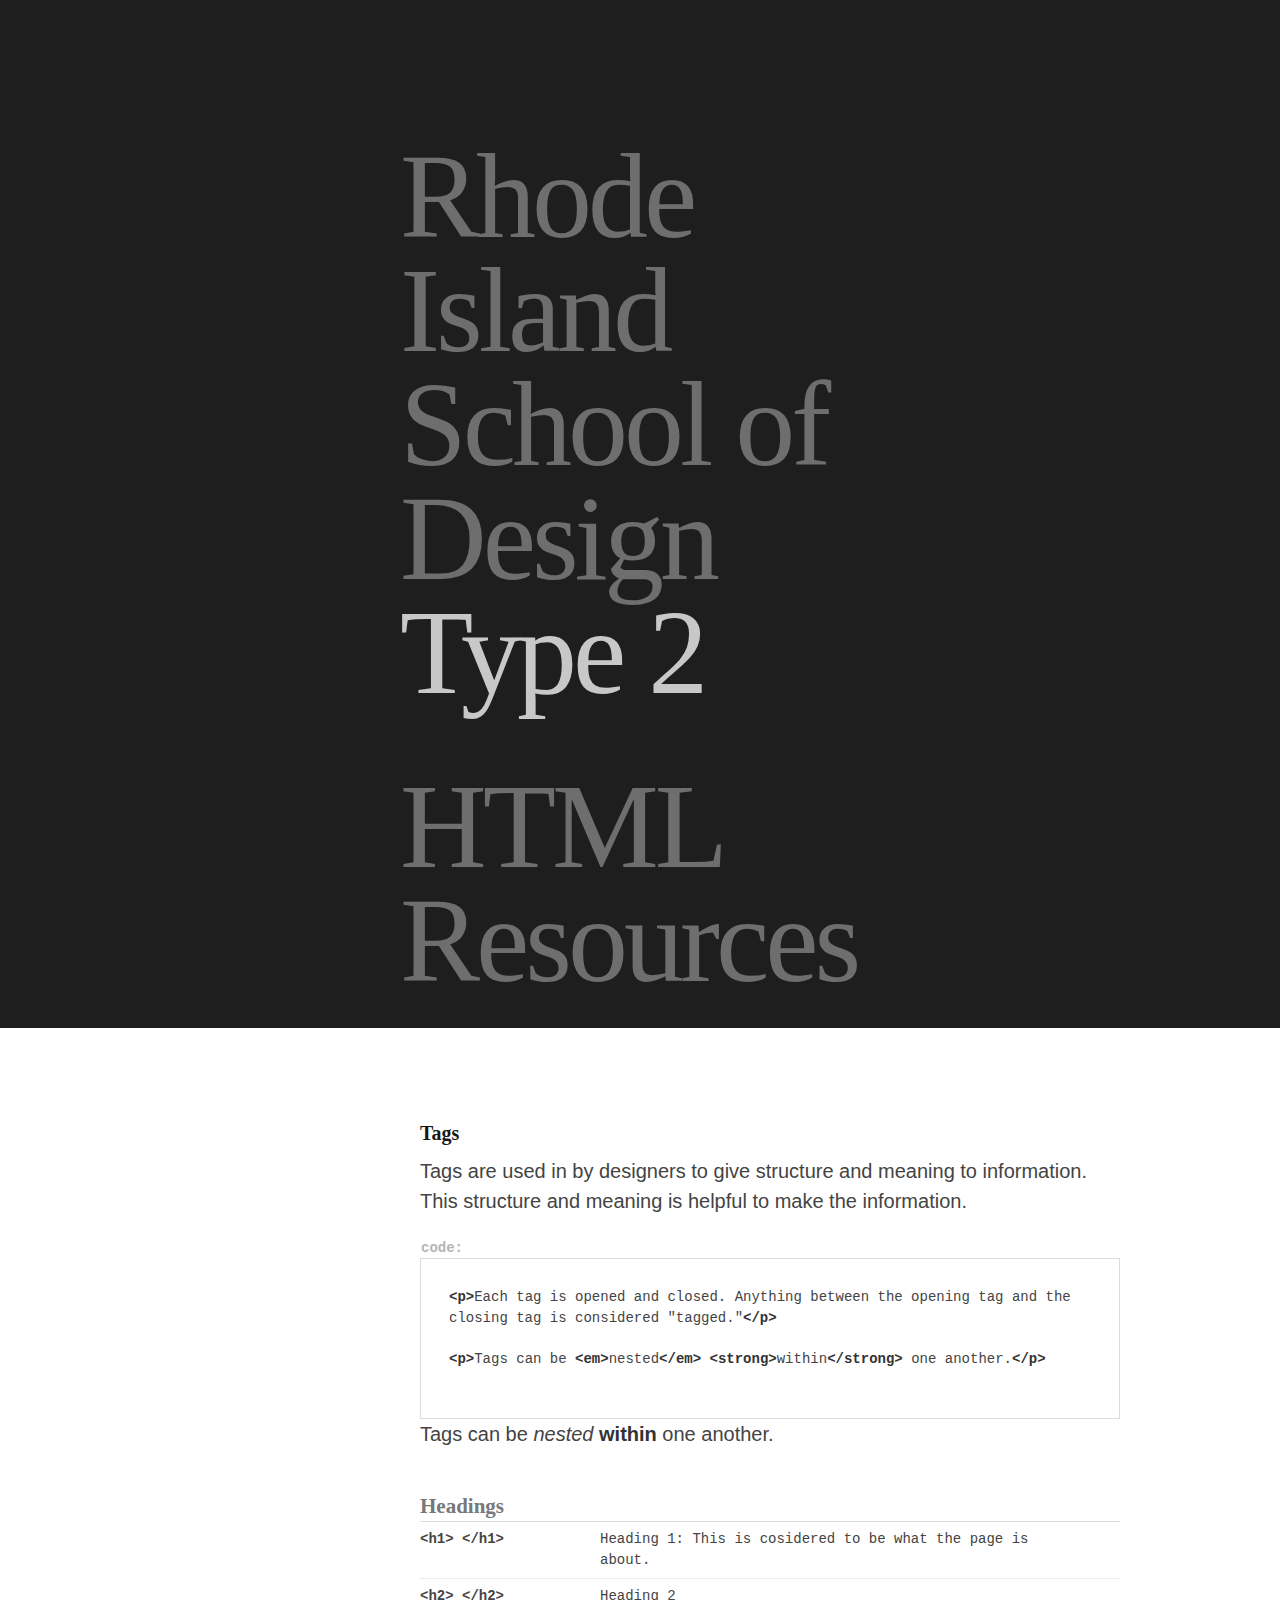
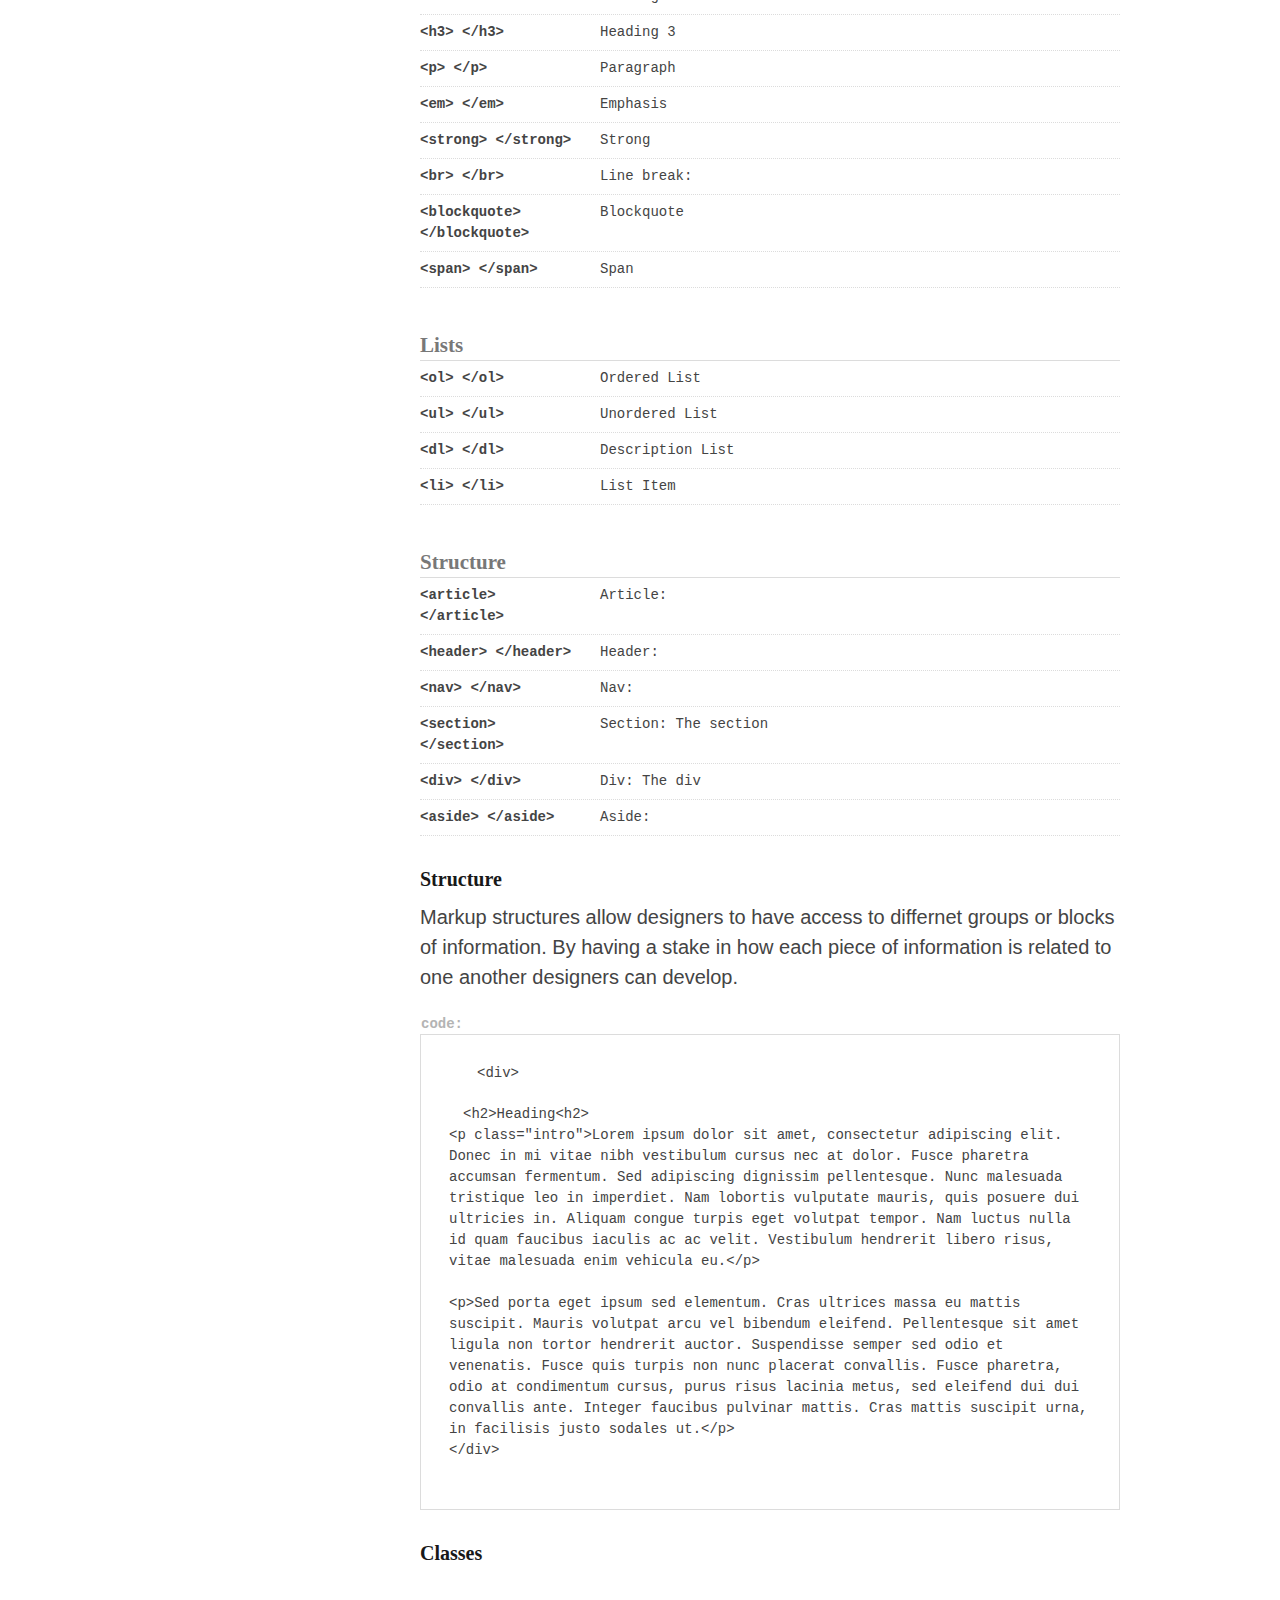
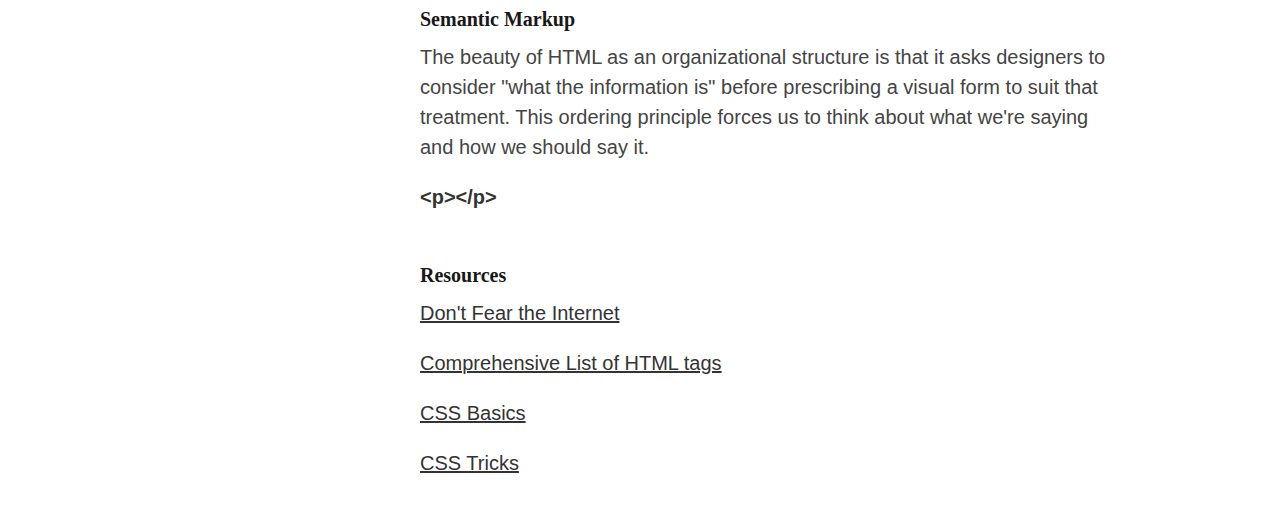
<file: html overview/index.html>
<!DOCTYPE html>
<!--[if lt IE 7 ]><html class="ie ie6" lang="en"> <![endif]-->
<!--[if IE 7 ]><html class="ie ie7" lang="en"> <![endif]-->
<!--[if IE 8 ]><html class="ie ie8" lang="en"> <![endif]-->
<!--[if (gte IE 9)|!(IE)]><!--><html lang="en"> <!--<![endif]-->
<head>

	<!-- Basic Page Needs
  ================================================== -->
	<meta charset="utf-8">
	<title>HTML</title>
	<meta name="description" content="">
	<meta name="author" content="">

	<!-- Mobile Specific Metas
  ================================================== -->
	<meta name="viewport" content="width=device-width, initial-scale=1, maximum-scale=1">

	<!-- CSS
  ================================================== -->
  <link href="http://cloud.webtype.com/css/8ea50f90-2f23-41a9-848a-d3c30a8d4f33.css" rel="stylesheet" type="text/css" />
	<link rel="stylesheet" href="stylesheets/base.css">
	<link rel="stylesheet" href="stylesheets/skeleton.css">
	<link rel="stylesheet" href="stylesheets/layout.css">


	<!--[if lt IE 9]>
		<script src="http://html5shim.googlecode.com/svn/trunk/html5.js"></script>
	<![endif]-->

	<!-- Favicons
	================================================== -->
	<link rel="shortcut icon" href="images/favicon.ico">
	<link rel="apple-touch-icon" href="images/apple-touch-icon.png">
	<link rel="apple-touch-icon" sizes="72x72" href="images/apple-touch-icon-72x72.png">
	<link rel="apple-touch-icon" sizes="114x114" href="images/apple-touch-icon-114x114.png">

	<!-- Scripts
	================================================== -->
	<script src="http://ajax.googleapis.com/ajax/libs/jquery/1.10.2/jquery.min.js"></script>
	<script src="js/jquery.lettering-0.6.1.min.js"></script>
	<script>
		$(document).ready(function(){
			$(".main-title").lettering();
		});

	</script>
</head>
<body>



	<!-- Primary Page Layout
	================================================== -->

			<header class="page-title">
				<section class="container">
					<h2 class="offset-by-four">
						Rhode<br> Island<br> School of<br> Design<br> 
						<span class="sub-title">Type 2</span>

					</h2>

					<h1 class="alpha main-title offset-by-four">
						HTML Resources
					</h1>
				</section>

			</header>

	<div class="container">
		
		<div class="sixteen columns">
			
			<nav class="four columns">
				<ol>
					<li><a href="#">HyperText</a></li>
					<li><a href="#">Tags</a></li>
					<li><a href="#">Structure</a></li>
					<li><a href="#">Classes</a></li>
					<li><a href="#">Resources</a></li>

				</ol>
			</nav>


			<section id="tags" class="twelve columns offset-by-four">
					
					

					<h3>Tags</h3>
					<p>
						Tags are used in by designers to give structure and meaning to information. This structure and meaning is helpful to make the information.
					</p>
					<code>
						<p>
							<strong>&lt;p&gt;</strong><span class="tagged">Each tag is opened and closed. Anything between the opening tag and the closing tag is considered "tagged."</span><strong>&lt;/p&gt;</strong>
						</p>

						<p>
							<strong>&lt;p&gt;</strong>Tags can be <strong>&lt;em&gt;</strong>nested<strong>&lt;/em&gt;</strong> <strong>&lt;strong&gt;</strong>within<strong>&lt;/strong&gt;</strong> one another.<strong>&lt;/p&gt;</strong>
						</p>


					</code>

					<p>Tags can be <em>nested</em> <strong>within</strong> one another.</p>

					<code class="block">
						<h4>Headings</h4>
						<dl class="row">
							<dt class="alpha three columns">&lt;h1&gt; &lt;/h1&gt;</dt>
							<dd class="eight columns">Heading 1: This is cosidered to be what the page is about.</dd>
						</dl>


						<dl class="row">
							<dt class="alpha three columns">&lt;h2&gt; &lt;/h2&gt;</dt>
							<dd class="eight columns">Heading 2</dd>
						</dl>

						

						<dl class="row">
							<dt class="alpha three columns">&lt;h3&gt; &lt;/h3&gt;</dt>
							<dd class="eight columns">Heading 3</dd>
						</dl>

						<dl class="row">
							<dt class="alpha three columns">&lt;p&gt; &lt;/p&gt;</dt>
							<dd class="eight columns">Paragraph</dd>
						</dl>

						<dl class="row">
							<dt class="alpha three columns">&lt;em&gt; &lt;/em&gt;</dt>
							<dd class="eight columns">Emphasis</dd>
						</dl>

						<dl class="row">
							<dt class="alpha three columns">&lt;strong&gt; &lt;/strong&gt;</dt>
							<dd class="eight columns">Strong</dd>
						</dl>

						<dl class="row">
							<dt class="alpha three columns">&lt;br&gt; &lt;/br&gt;</dt>
							<dd class="eight columns">Line break:</dd>
						</dl>

						<dl class="row">
							<dt class="alpha three columns">&lt;blockquote&gt; &lt;/blockquote&gt;</dt>
							<dd class="eight columns">Blockquote</dd>
						</dl>

						<dl class="row">
							<dt class="alpha three columns">&lt;span&gt; &lt;/span&gt;</dt>
							<dd class="eight columns">Span</dd>
						</dl>

						<h4>Lists</h4>
						<dl class="row">
							<dt class="alpha three columns">&lt;ol&gt; &lt;/ol&gt;</dt>
							<dd class="eight columns">Ordered List</dd>
						</dl>

						<dl class="row">
							<dt class="alpha three columns">&lt;ul&gt; &lt;/ul&gt;</dt>
							<dd class="eight columns">Unordered List</dd>
						</dl>

						<dl class="row">
							<dt class="alpha three columns">&lt;dl&gt; &lt;/dl&gt;</dt>
							<dd class="eight columns">Description List</dd>
						</dl>

						<dl class="row">
							<dt class="alpha three columns">&lt;li&gt; &lt;/li&gt;</dt>
							<dd class="eight columns">List Item</dd>
						</dl>



						<h4>Structure</h4>
						<dl class="row">
							<dt class="alpha three columns">&lt;article&gt; &lt;/article&gt;</dt>
							<dd class="eight columns">Article:</dd>
						</dl>

						<dl class="row">
							<dt class="alpha three columns">&lt;header&gt; &lt;/header&gt;</dt>
							<dd class="eight columns">Header:</dd>
						</dl>

						<dl class="row">
							<dt class="alpha three columns">&lt;nav&gt; &lt;/nav&gt;</dt>
							<dd class="eight columns">Nav: </dd>
						</dl>


						<dl class="row">
							<dt class="alpha three columns">&lt;section&gt; &lt;/section&gt;</dt>
							<dd class="eight columns">Section: The section</dd>
						</dl>

						<dl class="row">
							<dt class="alpha three columns">&lt;div&gt; &lt;/div&gt;</dt>
							<dd class="eight columns">Div: The div</dd>
						</dl>

						<dl class="row">
							<dt class="alpha three columns">&lt;aside&gt; &lt;/aside&gt;</dt>
							<dd class="eight columns">Aside: </dd>
						</dl>



						
					</code>
			</section>

			<section id="structure" class="twelve columns offset-by-four">
				<h3>Structure</h3>
				<p>Markup structures allow designers to have access to differnet groups or blocks of information. By having a stake in how each piece of information is related to one another designers can develop.</p>

				<code>
					<p>
						&lt;div&gt;<br>
						<div class="indent-1">&lt;h2&gt;Heading&lt;h2&gt;<br></div>
						&lt;p class="intro"&gt;Lorem ipsum dolor sit amet, consectetur adipiscing elit. Donec in mi vitae nibh vestibulum cursus nec at dolor. Fusce pharetra accumsan fermentum. Sed adipiscing dignissim pellentesque. Nunc malesuada tristique leo in imperdiet. Nam lobortis vulputate mauris, quis posuere dui ultricies in. Aliquam congue turpis eget volutpat tempor. Nam luctus nulla id quam faucibus iaculis ac ac velit. Vestibulum hendrerit libero risus, vitae malesuada enim vehicula eu.&lt;/p&gt;<br><br>

						&lt;p&gt;Sed porta eget ipsum sed elementum. Cras ultrices massa eu mattis suscipit. Mauris volutpat arcu vel bibendum eleifend. Pellentesque sit amet ligula non tortor hendrerit auctor. Suspendisse semper sed odio et venenatis. Fusce quis turpis non nunc placerat convallis. Fusce pharetra, odio at condimentum cursus, purus risus lacinia metus, sed eleifend dui dui convallis ante. Integer faucibus pulvinar mattis. Cras mattis suscipit urna, in facilisis justo sodales ut.&lt;/p&gt;<br>
						&lt;/div&gt;

					</p>
				</code>
			</section>

			<section class="twelve columns offset-by-four">
				<h3>Classes</h3>


			</section>


			<section class="twelve columns offset-by-four">
				<h3>Semantic Markup</h3>
				<p>The beauty of HTML as an organizational structure is that it asks designers to consider "what the information is" before prescribing a visual form to suit that treatment. This ordering principle forces us to think about what we're saying and how we should say it.</p>

				<p>
					<strong>&lt;p&gt;&lt;/p&gt;</strong>
				</p>
			</section>

			

			

			<section id="resources" class="twelve columns offset-by-four">
				<h3>Resources</h3>
				<p><a href="http://www.dontfeartheinternet.com/" target="new">Don't Fear the Internet</a></p>

				<p><a href="http://www.w3schools.com/tags/default.asp?utm_source=twitterfeed&utm_medium=twitter" target="new">Comprehensive List of HTML tags</a></p>

				<p><a href="http://www.cssbasics.com/" target="new">CSS Basics</a></p>

				<p><a href="http://css-tricks.com/" target="new">CSS Tricks</a></p>



			</section>

		</div>


		

<!-- End Document
================================================== -->
</body>
</html>
</file>
<file: html overview/stylesheets/base.css>
/*
* Skeleton V1.2
* Copyright 2011, Dave Gamache
* www.getskeleton.com
* Free to use under the MIT license.
* http://www.opensource.org/licenses/mit-license.php
* 6/20/2012
*/


/* Table of Content
==================================================
	#Reset & Basics
	#Basic Styles
	#Site Styles
	#Typography
	#Links
	#Lists
	#Images
	#Buttons
	#Forms
	#Misc */


/* #Reset & Basics (Inspired by E. Meyers)
================================================== */
	html, body, div, span, applet, object, iframe, h1, h2, h3, h4, h5, h6, p, blockquote, pre, a, abbr, acronym, address, big, cite, code, del, dfn, em, img, ins, kbd, q, s, samp, small, strike, strong, sub, sup, tt, var, b, u, i, center, dl, dt, dd, ol, ul, li, fieldset, form, label, legend, table, caption, tbody, tfoot, thead, tr, th, td, article, aside, canvas, details, embed, figure, figcaption, footer, header, hgroup, menu, nav, output, ruby, section, summary, time, mark, audio, video {
		margin: 0;
		padding: 0;
		border: 0;
		font-size: 100%;
		font: inherit;
		vertical-align: baseline; }
	article, aside, details, figcaption, figure, footer, header, hgroup, menu, nav, section {
		display: block; }
	body {
		line-height: 1; }
	ol, ul {
		list-style: none; }
	blockquote, q {
		quotes: none; }
	blockquote:before, blockquote:after,
	q:before, q:after {
		content: '';
		content: none; }
	table {
		border-collapse: collapse;
		border-spacing: 0; }


/* #Basic Styles
================================================== */
	body {
		background: #fff;
		font: 14px/21px "HelveticaNeue", "Helvetica Neue", Helvetica, Arial, sans-serif;
		color: #444;
		-webkit-font-smoothing: antialiased; /* Fix for webkit rendering */
		-webkit-text-size-adjust: 100%;
 }


/* #Typography
================================================== */
	h1, h2, h3, h4, h5, h6 {
		color: #181818;
		font-family: "Georgia", "Times New Roman", serif;
		font-weight: normal; }
	h1 a, h2 a, h3 a, h4 a, h5 a, h6 a { font-weight: inherit; }
	h1 { font-size: 46px; line-height: 50px; margin-bottom: 14px;}
	h2 { font-size: 35px; line-height: 40px; margin-bottom: 10px; }
	h3 { font-size: 28px; line-height: 34px; margin-bottom: 8px; }
	h4 { font-size: 21px; line-height: 30px; margin-bottom: 4px; }
	h5 { font-size: 17px; line-height: 24px; }
	h6 { font-size: 14px; line-height: 21px; }
	.subheader { color: #777; }

	p { margin: 0 0 20px 0; }
	p img { margin: 0; }
	p.lead { font-size: 21px; line-height: 27px; color: #777;  }

	em { font-style: italic; }
	strong { font-weight: bold; color: #333; }
	small { font-size: 80%; }

/*	Blockquotes  */
	blockquote, blockquote p { font-size: 17px; line-height: 24px; color: #777; font-style: italic; }
	blockquote { margin: 0 0 20px; padding: 9px 20px 0 19px; border-left: 1px solid #ddd; }
	blockquote cite { display: block; font-size: 12px; color: #555; }
	blockquote cite:before { content: "\2014 \0020"; }
	blockquote cite a, blockquote cite a:visited, blockquote cite a:visited { color: #555; }

	hr { border: solid #ddd; border-width: 1px 0 0; clear: both; margin: 10px 0 30px; height: 0; }


/* #Links
================================================== */
	a, a:visited { color: #333; text-decoration: underline; outline: 0; }
	a:hover, a:focus { color: #000; }
	p a, p a:visited { line-height: inherit; }


/* #Lists
================================================== */
	ul, ol { margin-bottom: 20px; }
	ul { list-style: none outside; }
	ol { list-style: decimal; }
	ol, ul.square, ul.circle, ul.disc { margin-left: 30px; }
	ul.square { list-style: square outside; }
	ul.circle { list-style: circle outside; }
	ul.disc { list-style: disc outside; }
	ul ul, ul ol,
	ol ol, ol ul { margin: 4px 0 5px 30px; font-size: 90%;  }
	ul ul li, ul ol li,
	ol ol li, ol ul li { margin-bottom: 6px; }
	li { line-height: 18px; margin-bottom: 12px; }
	ul.large li { line-height: 21px; }
	li p { line-height: 21px; }

/* #Images
================================================== */

	img.scale-with-grid {
		max-width: 100%;
		height: auto; }


/* #Buttons
================================================== */

	.button,
	button,
	input[type="submit"],
	input[type="reset"],
	input[type="button"] {
		background: #eee; /* Old browsers */
		background: #eee -moz-linear-gradient(top, rgba(255,255,255,.2) 0%, rgba(0,0,0,.2) 100%); /* FF3.6+ */
		background: #eee -webkit-gradient(linear, left top, left bottom, color-stop(0%,rgba(255,255,255,.2)), color-stop(100%,rgba(0,0,0,.2))); /* Chrome,Safari4+ */
		background: #eee -webkit-linear-gradient(top, rgba(255,255,255,.2) 0%,rgba(0,0,0,.2) 100%); /* Chrome10+,Safari5.1+ */
		background: #eee -o-linear-gradient(top, rgba(255,255,255,.2) 0%,rgba(0,0,0,.2) 100%); /* Opera11.10+ */
		background: #eee -ms-linear-gradient(top, rgba(255,255,255,.2) 0%,rgba(0,0,0,.2) 100%); /* IE10+ */
		background: #eee linear-gradient(top, rgba(255,255,255,.2) 0%,rgba(0,0,0,.2) 100%); /* W3C */
	  border: 1px solid #aaa;
	  border-top: 1px solid #ccc;
	  border-left: 1px solid #ccc;
	  -moz-border-radius: 3px;
	  -webkit-border-radius: 3px;
	  border-radius: 3px;
	  color: #444;
	  display: inline-block;
	  font-size: 11px;
	  font-weight: bold;
	  text-decoration: none;
	  text-shadow: 0 1px rgba(255, 255, 255, .75);
	  cursor: pointer;
	  margin-bottom: 20px;
	  line-height: normal;
	  padding: 8px 10px;
	  font-family: "HelveticaNeue", "Helvetica Neue", Helvetica, Arial, sans-serif; }

	.button:hover,
	button:hover,
	input[type="submit"]:hover,
	input[type="reset"]:hover,
	input[type="button"]:hover {
		color: #222;
		background: #ddd; /* Old browsers */
		background: #ddd -moz-linear-gradient(top, rgba(255,255,255,.3) 0%, rgba(0,0,0,.3) 100%); /* FF3.6+ */
		background: #ddd -webkit-gradient(linear, left top, left bottom, color-stop(0%,rgba(255,255,255,.3)), color-stop(100%,rgba(0,0,0,.3))); /* Chrome,Safari4+ */
		background: #ddd -webkit-linear-gradient(top, rgba(255,255,255,.3) 0%,rgba(0,0,0,.3) 100%); /* Chrome10+,Safari5.1+ */
		background: #ddd -o-linear-gradient(top, rgba(255,255,255,.3) 0%,rgba(0,0,0,.3) 100%); /* Opera11.10+ */
		background: #ddd -ms-linear-gradient(top, rgba(255,255,255,.3) 0%,rgba(0,0,0,.3) 100%); /* IE10+ */
		background: #ddd linear-gradient(top, rgba(255,255,255,.3) 0%,rgba(0,0,0,.3) 100%); /* W3C */
	  border: 1px solid #888;
	  border-top: 1px solid #aaa;
	  border-left: 1px solid #aaa; }

	.button:active,
	button:active,
	input[type="submit"]:active,
	input[type="reset"]:active,
	input[type="button"]:active {
		border: 1px solid #666;
		background: #ccc; /* Old browsers */
		background: #ccc -moz-linear-gradient(top, rgba(255,255,255,.35) 0%, rgba(10,10,10,.4) 100%); /* FF3.6+ */
		background: #ccc -webkit-gradient(linear, left top, left bottom, color-stop(0%,rgba(255,255,255,.35)), color-stop(100%,rgba(10,10,10,.4))); /* Chrome,Safari4+ */
		background: #ccc -webkit-linear-gradient(top, rgba(255,255,255,.35) 0%,rgba(10,10,10,.4) 100%); /* Chrome10+,Safari5.1+ */
		background: #ccc -o-linear-gradient(top, rgba(255,255,255,.35) 0%,rgba(10,10,10,.4) 100%); /* Opera11.10+ */
		background: #ccc -ms-linear-gradient(top, rgba(255,255,255,.35) 0%,rgba(10,10,10,.4) 100%); /* IE10+ */
		background: #ccc linear-gradient(top, rgba(255,255,255,.35) 0%,rgba(10,10,10,.4) 100%); /* W3C */ }

	.button.full-width,
	button.full-width,
	input[type="submit"].full-width,
	input[type="reset"].full-width,
	input[type="button"].full-width {
		width: 100%;
		padding-left: 0 !important;
		padding-right: 0 !important;
		text-align: center; }

	/* Fix for odd Mozilla border & padding issues */
	button::-moz-focus-inner,
	input::-moz-focus-inner {
    border: 0;
    padding: 0;
	}


/* #Forms
================================================== */

	form {
		margin-bottom: 20px; }
	fieldset {
		margin-bottom: 20px; }
	input[type="text"],
	input[type="password"],
	input[type="email"],
	textarea,
	select {
		border: 1px solid #ccc;
		padding: 6px 4px;
		outline: none;
		-moz-border-radius: 2px;
		-webkit-border-radius: 2px;
		border-radius: 2px;
		font: 13px "HelveticaNeue", "Helvetica Neue", Helvetica, Arial, sans-serif;
		color: #777;
		margin: 0;
		width: 210px;
		max-width: 100%;
		display: block;
		margin-bottom: 20px;
		background: #fff; }
	select {
		padding: 0; }
	input[type="text"]:focus,
	input[type="password"]:focus,
	input[type="email"]:focus,
	textarea:focus {
		border: 1px solid #aaa;
 		color: #444;
 		-moz-box-shadow: 0 0 3px rgba(0,0,0,.2);
		-webkit-box-shadow: 0 0 3px rgba(0,0,0,.2);
		box-shadow:  0 0 3px rgba(0,0,0,.2); }
	textarea {
		min-height: 60px; }
	label,
	legend {
		display: block;
		font-weight: bold;
		font-size: 13px;  }
	select {
		width: 220px; }
	input[type="checkbox"] {
		display: inline; }
	label span,
	legend span {
		font-weight: normal;
		font-size: 13px;
		color: #444; }

/* #Misc
================================================== */
	.remove-bottom { margin-bottom: 0 !important; }
	.half-bottom { margin-bottom: 10px !important; }
	.add-bottom { margin-bottom: 20px !important; }
</file>
<file: html overview/stylesheets/skeleton.css>
/*
* Skeleton V1.2
* Copyright 2011, Dave Gamache
* www.getskeleton.com
* Free to use under the MIT license.
* http://www.opensource.org/licenses/mit-license.php
* 6/20/2012
*/


/* Table of Contents
==================================================
    #Base 960 Grid
    #Tablet (Portrait)
    #Mobile (Portrait)
    #Mobile (Landscape)
    #Clearing */



/* #Base 960 Grid
================================================== */

    .container                                  { position: relative; width: 960px; margin: 0 auto; padding: 0; }
    .container .column,
    .container .columns                         { float: left; display: inline; margin-left: 10px; margin-right: 10px; }
    .row                                        { margin-bottom: 20px; }

    /* Nested Column Classes */
    .column.alpha, .columns.alpha               { margin-left: 0; }
    .column.omega, .columns.omega               { margin-right: 0; }

    /* Base Grid */
    .container .one.column,
    .container .one.columns                     { width: 40px;  }
    .container .two.columns                     { width: 100px; }
    .container .three.columns                   { width: 160px; }
    .container .four.columns                    { width: 220px; }
    .container .five.columns                    { width: 280px; }
    .container .six.columns                     { width: 340px; }
    .container .seven.columns                   { width: 400px; }
    .container .eight.columns                   { width: 460px; }
    .container .nine.columns                    { width: 520px; }
    .container .ten.columns                     { width: 580px; }
    .container .eleven.columns                  { width: 640px; }
    .container .twelve.columns                  { width: 700px; }
    .container .thirteen.columns                { width: 760px; }
    .container .fourteen.columns                { width: 820px; }
    .container .fifteen.columns                 { width: 880px; }
    .container .sixteen.columns                 { width: 940px; }

    .container .one-third.column                { width: 300px; }
    .container .two-thirds.column               { width: 620px; }

    /* Offsets */
    .container .offset-by-one                   { padding-left: 60px;  }
    .container .offset-by-two                   { padding-left: 120px; }
    .container .offset-by-three                 { padding-left: 180px; }
    .container .offset-by-four                  { padding-left: 240px; }
    .container .offset-by-five                  { padding-left: 300px; }
    .container .offset-by-six                   { padding-left: 360px; }
    .container .offset-by-seven                 { padding-left: 420px; }
    .container .offset-by-eight                 { padding-left: 480px; }
    .container .offset-by-nine                  { padding-left: 540px; }
    .container .offset-by-ten                   { padding-left: 600px; }
    .container .offset-by-eleven                { padding-left: 660px; }
    .container .offset-by-twelve                { padding-left: 720px; }
    .container .offset-by-thirteen              { padding-left: 780px; }
    .container .offset-by-fourteen              { padding-left: 840px; }
    .container .offset-by-fifteen               { padding-left: 900px; }



/* #Tablet (Portrait)
================================================== */

    /* Note: Design for a width of 768px */

    @media only screen and (min-width: 768px) and (max-width: 959px) {
        .container                                  { width: 768px; }
        .container .column,
        .container .columns                         { margin-left: 10px; margin-right: 10px;  }
        .column.alpha, .columns.alpha               { margin-left: 0; margin-right: 10px; }
        .column.omega, .columns.omega               { margin-right: 0; margin-left: 10px; }
        .alpha.omega                                { margin-left: 0; margin-right: 0; }

        .container .one.column,
        .container .one.columns                     { width: 28px; }
        .container .two.columns                     { width: 76px; }
        .container .three.columns                   { width: 124px; }
        .container .four.columns                    { width: 172px; }
        .container .five.columns                    { width: 220px; }
        .container .six.columns                     { width: 268px; }
        .container .seven.columns                   { width: 316px; }
        .container .eight.columns                   { width: 364px; }
        .container .nine.columns                    { width: 412px; }
        .container .ten.columns                     { width: 460px; }
        .container .eleven.columns                  { width: 508px; }
        .container .twelve.columns                  { width: 556px; }
        .container .thirteen.columns                { width: 604px; }
        .container .fourteen.columns                { width: 652px; }
        .container .fifteen.columns                 { width: 700px; }
        .container .sixteen.columns                 { width: 748px; }

        .container .one-third.column                { width: 236px; }
        .container .two-thirds.column               { width: 492px; }

        /* Offsets */
        .container .offset-by-one                   { padding-left: 48px; }
        .container .offset-by-two                   { padding-left: 96px; }
        .container .offset-by-three                 { padding-left: 144px; }
        .container .offset-by-four                  { padding-left: 192px; }
        .container .offset-by-five                  { padding-left: 240px; }
        .container .offset-by-six                   { padding-left: 288px; }
        .container .offset-by-seven                 { padding-left: 336px; }
        .container .offset-by-eight                 { padding-left: 384px; }
        .container .offset-by-nine                  { padding-left: 432px; }
        .container .offset-by-ten                   { padding-left: 480px; }
        .container .offset-by-eleven                { padding-left: 528px; }
        .container .offset-by-twelve                { padding-left: 576px; }
        .container .offset-by-thirteen              { padding-left: 624px; }
        .container .offset-by-fourteen              { padding-left: 672px; }
        .container .offset-by-fifteen               { padding-left: 720px; }
    }


/*  #Mobile (Portrait)
================================================== */

    /* Note: Design for a width of 320px */

    @media only screen and (max-width: 767px) {
        .container { width: 300px; }
        .container .columns,
        .container .column { margin: 0; }

        .container .one.column,
        .container .one.columns,
        .container .two.columns,
        .container .three.columns,
        .container .four.columns,
        .container .five.columns,
        .container .six.columns,
        .container .seven.columns,
        .container .eight.columns,
        .container .nine.columns,
        .container .ten.columns,
        .container .eleven.columns,
        .container .twelve.columns,
        .container .thirteen.columns,
        .container .fourteen.columns,
        .container .fifteen.columns,
        .container .sixteen.columns,
        .container .one-third.column,
        .container .two-thirds.column  { width: 300px; }

        /* Offsets */
        .container .offset-by-one,
        .container .offset-by-two,
        .container .offset-by-three,
        .container .offset-by-four,
        .container .offset-by-five,
        .container .offset-by-six,
        .container .offset-by-seven,
        .container .offset-by-eight,
        .container .offset-by-nine,
        .container .offset-by-ten,
        .container .offset-by-eleven,
        .container .offset-by-twelve,
        .container .offset-by-thirteen,
        .container .offset-by-fourteen,
        .container .offset-by-fifteen { padding-left: 0; }

    }


/* #Mobile (Landscape)
================================================== */

    /* Note: Design for a width of 480px */

    @media only screen and (min-width: 480px) and (max-width: 767px) {
        .container { width: 420px; }
        .container .columns,
        .container .column { margin: 0; }

        .container .one.column,
        .container .one.columns,
        .container .two.columns,
        .container .three.columns,
        .container .four.columns,
        .container .five.columns,
        .container .six.columns,
        .container .seven.columns,
        .container .eight.columns,
        .container .nine.columns,
        .container .ten.columns,
        .container .eleven.columns,
        .container .twelve.columns,
        .container .thirteen.columns,
        .container .fourteen.columns,
        .container .fifteen.columns,
        .container .sixteen.columns,
        .container .one-third.column,
        .container .two-thirds.column { width: 420px; }
    }


/* #Clearing
================================================== */

    /* Self Clearing Goodness */
    .container:after { content: "\0020"; display: block; height: 0; clear: both; visibility: hidden; }

    /* Use clearfix class on parent to clear nested columns,
    or wrap each row of columns in a <div class="row"> */
    .clearfix:before,
    .clearfix:after,
    .row:before,
    .row:after {
      content: '\0020';
      display: block;
      overflow: hidden;
      visibility: hidden;
      width: 0;
      height: 0; }
    .row:after,
    .clearfix:after {
      clear: both; }
    .row,
    .clearfix {
      zoom: 1; }

    /* You can also use a <br class="clear" /> to clear columns */
    .clear {
      clear: both;
      display: block;
      overflow: hidden;
      visibility: hidden;
      width: 0;
      height: 0;
    }
</file>
<file: html overview/stylesheets/layout.css>
* Skeleton V1.2
* Copyright 2011, Dave Gamache
* www.getskeleton.com
* Free to use under the MIT license.
* http://www.opensource.org/licenses/mit-license.php
* 6/20/2012
*/

/* Table of Content
==================================================
	#Site Styles
	#Page Styles
	#Media Queries
	#Font-Face */

/* #Site Styles
================================================== */


header.page-title{
	position:static;
	display:block;
	width:100%;
	z-index:10;
	margin-top:0em;
	padding-top:4em;
	top:0em;
}

.page-title{
	background:rgb(30,30,30);
	position:relative;
	z-index:10;
	padding-top:10em;
}

h3,h4,h5,h6{
	font-family:"helvetica neue";
	font-weight:bold;
}

h4{
	/*text-transform:uppercase;*/
	/*letter-spacing:1px;*/
	color:rgb(120,120,120);
	border-bottom:1px solid rgb(220,220,220);
	margin:2em 0em 0em 0em;
}

h1{
	margin:0.5em 0em 0.75em 0em;
	padding-bottom:0.25em;

	
	/*background:red;*/
}
h1, h2{
	font-size:120px;
	line-height:0.95em;
	font-family: "Fort Extrabold";
	font-style: normal;
	font-weight: normal;
	color:rgb(110,110,110);
	letter-spacing:-4px;
}

h2{
	/*margin-top:0.25em;*/
}

/*h1 kerning */
.char45{
	letter-spacing: -7px;
}

nav{
	position:fixed;
	top:20em;
	z-index:1;
	/*background:red;*/
}

nav a:link, a:visited{
	display:block;
	color:rgb(60,60,60);
	text-decoration:none;
	font-weight:bold;
	/*padding-left:0.25em;*/
	border-bottom:2px solid white;
	/*background:yellow;*/
}



nav a:hover{
	/*background:rgb(220,220,220);*/
	color:rgb(0,0,0);
	border-bottom:2px solid black;

}


nav ol{
	list-style:none;
	counter-reset:li;
	padding-left:1em;
}

nav ol li{
	margin-bottom:0px;
}

nav ol > li:before{
	content:counter(li);
	counter-increment:li;
	position:relative;
	font-weight:bold;
	left:-3em;
	top:2.125em;
	font-size:0.65em;
	-webkit-box-sizing:border-box;
	box-sizing:border-box;
	width:1em;
	height:1em;
	padding:0.45em 0.75em;
	border-radius:50%;
	line-height:0em;
	border:2px solid rgb(230,230,230);
	/*background:rgb(230,230,230);*/
}

nav ol > li:before a:hover{
	background:rgb(150,150,150);
}

p,h3,li{
	font-size:20px;
	line-height:1.5em;
}

section{
	margin-bottom:2em;
}

code, code p, code ul li{
	font-family:menlo, monospace;
	font-size:14px;
}

dl.row{
	padding:0.5em 0em;
	border-bottom:1px dotted rgb(220,220,220);
	margin-bottom:0px;
/*	display:inline-block;*/

}

dt{
	font-weight:bold;
}


.sub-title{
	color:rgb(200,200,200);
}


#structure code p{
	padding-left:2em;
}

#sctructure code{
	background:rgb(200,200,200);
	display:block;
}

.indent-1{
	margin-left:1em;
	/*background:yellow;*/
}

code{
	display:block;
	/*background:red;*/
}

#structure code{
	
}

code{
	padding:2em;
	/*background:rgb(250,250,245);*/
	border:1px solid rgb(220,220,220);
	margin-top:3em;
}

code:before{
	content:"code:";
	display:inline-block;
	padding:0px;
	position:absolute;
	margin-top:-3.5em;
	margin-left:-2em;
	font-weight:bold;
	color:rgb(180,180,180);
}

code.block{
	padding:0em;
	background:none;
	border:none;
}

code.block:before{
	content:none;
}

/* #Page Styles
================================================== */

/* #Media Queries
================================================== */

	/* Smaller than standard 960 (devices and browsers) */
	@media only screen and (max-width: 959px) {}

	/* Tablet Portrait size to standard 960 (devices and browsers) */
	@media only screen and (min-width: 768px) and (max-width: 959px) {}

	/* All Mobile Sizes (devices and browser) */
	@media only screen and (max-width: 767px) {}

	/* Mobile Landscape Size to Tablet Portrait (devices and browsers) */
	@media only screen and (min-width: 480px) and (max-width: 767px) {
		nav{
			position:static;
		}

		h1,h2{
			font-size:72px;
		}
	}

	/* Mobile Portrait Size to Mobile Landscape Size (devices and browsers) */
	@media only screen and (max-width: 479px) {
		nav{
			position:static;
		}
		h1,h2{
			font-size:62px;
		}


	}

	/*@media only screen and (min-height:400px) and (max-height:800px){
		body{
			
		}

		h1, h2{
			font-size:110px;
		}

		nav{
			top:21em;
		}
	}*/


/* #Font-Face
================================================== */
/* 	This is the proper syntax for an @font-face file
		Just create a "fonts" folder at the root,
		copy your FontName into code below and remove
		comment brackets */

/*	@font-face {
	    font-family: 'FontName';
	    src: url('../fonts/FontName.eot');
	    src: url('../fonts/FontName.eot?iefix') format('eot'),
	         url('../fonts/FontName.woff') format('woff'),
	         url('../fonts/FontName.ttf') format('truetype'),
	         url('../fonts/FontName.svg#webfontZam02nTh') format('svg');
	    font-weight: normal;
	    font-style: normal; }
</file>
